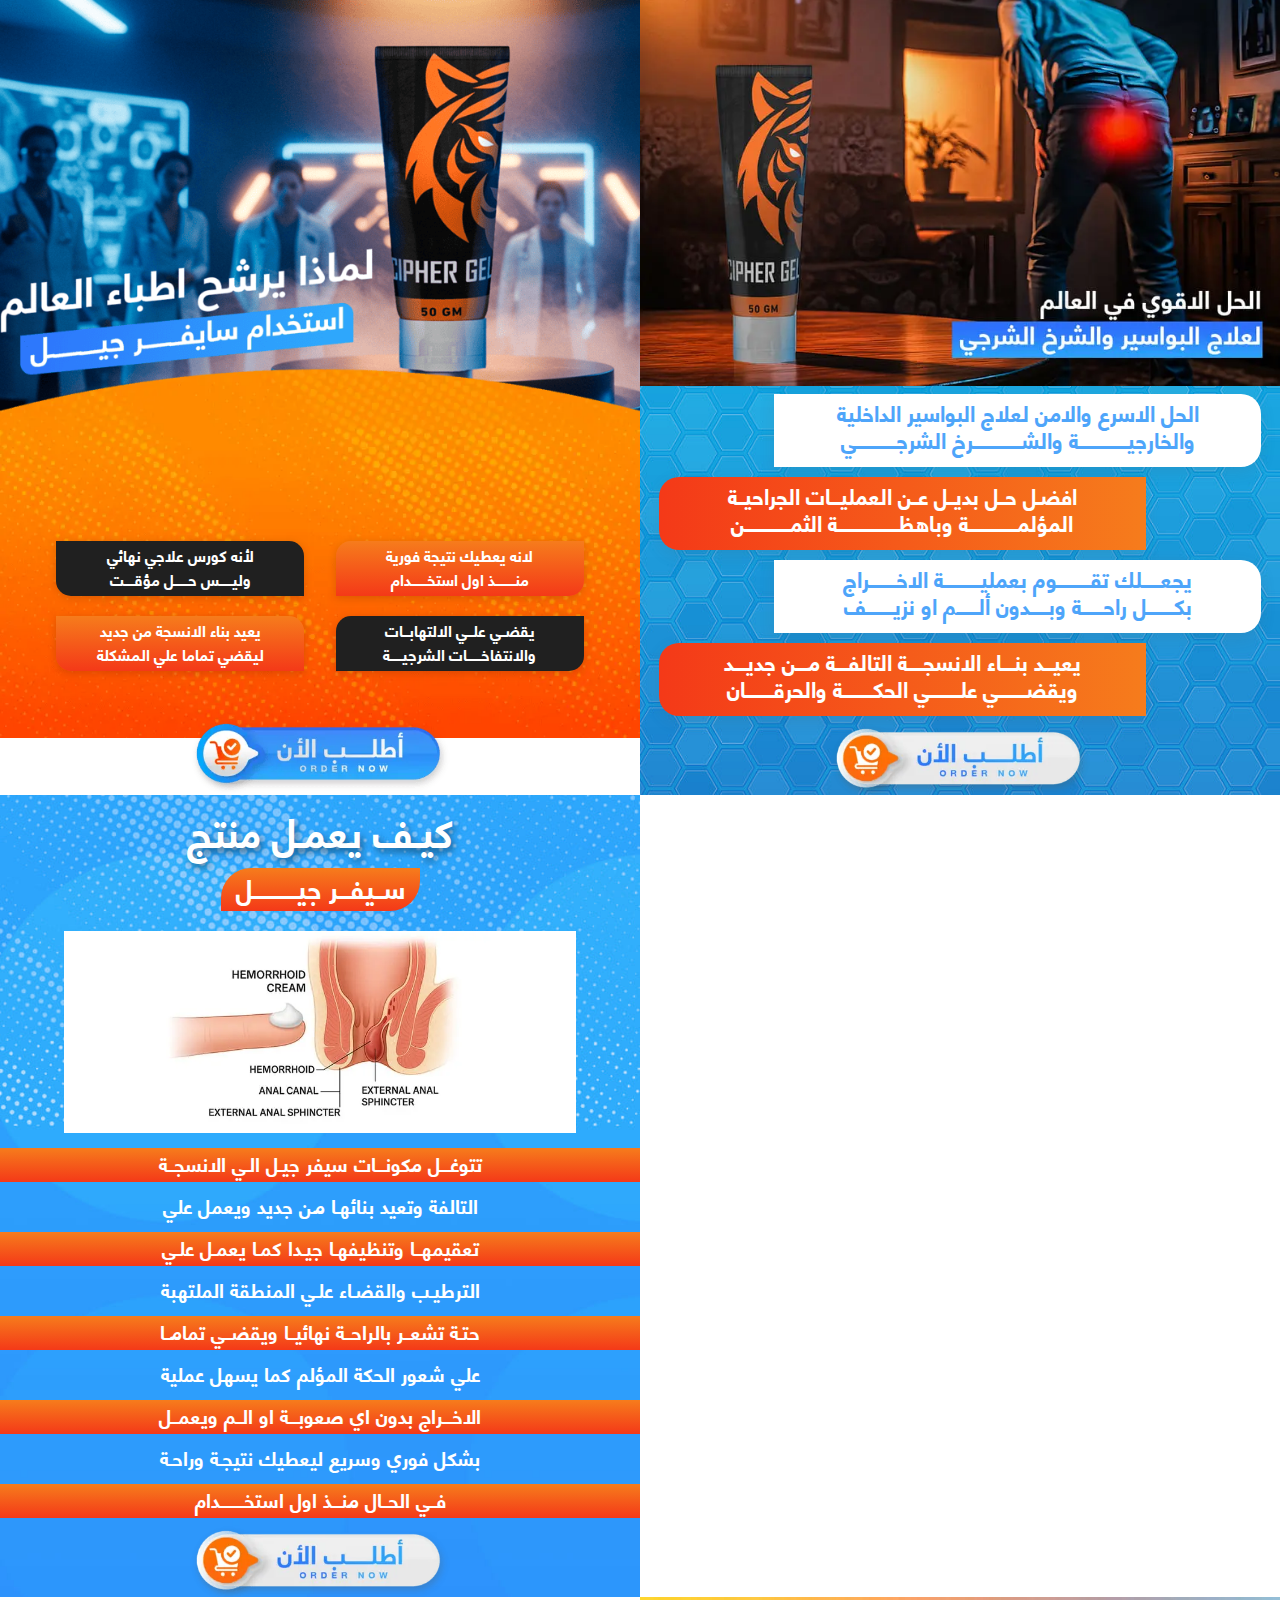
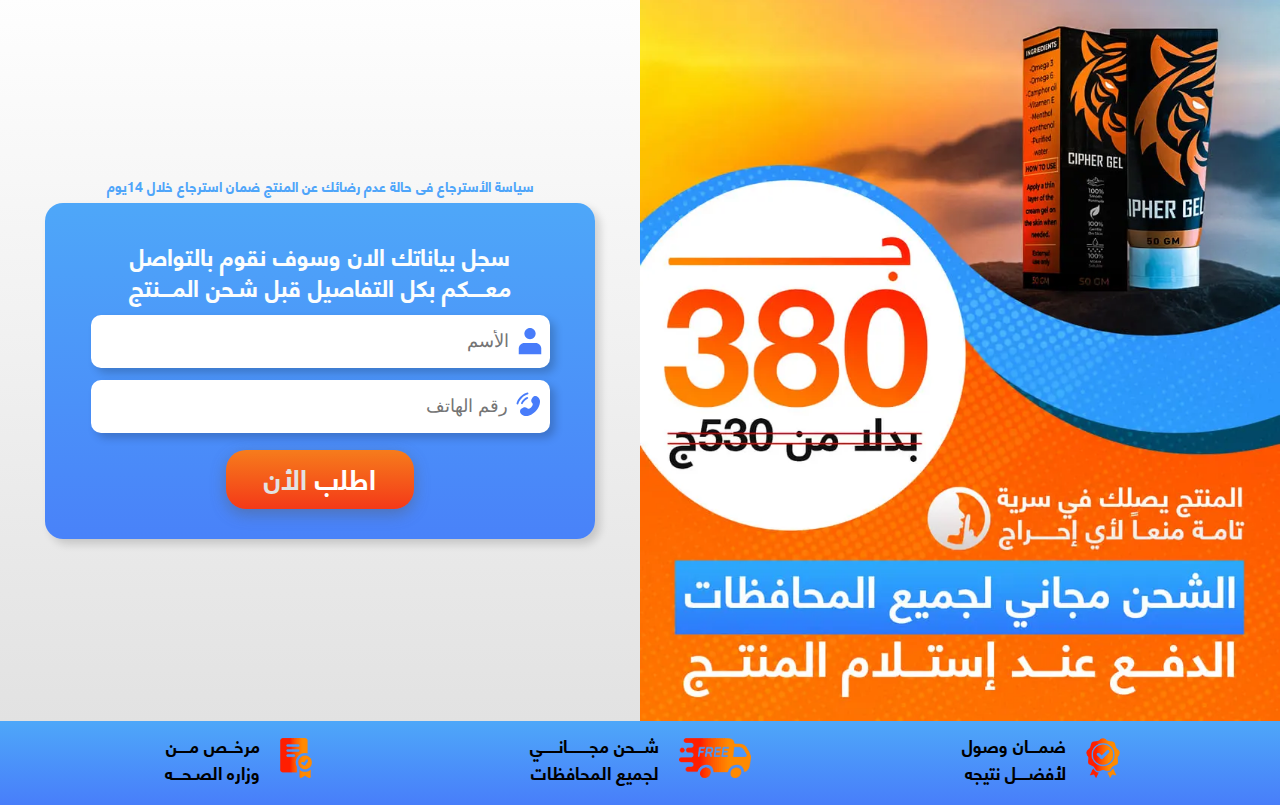
<file: index.html>
<!DOCTYPE html>
<html lang="en">
  <head>
    <meta charset="UTF-8" />
    <meta name="viewport" content="width=device-width, initial-scale=1.0" />
    <title>CIPHER GEL</title>

    <!-- icon -->
    <link rel="shortcut icon" href="images/icon.webp" type="image/x-icon" />

    <!-- File CSS -->
    <link rel="stylesheet" href="css/style.css" />
  </head>

  <body>
    <div class="flex">
      <!-- hero Section -->
      <section class="hero">
        <div class="top_img">
          <img src="images/hero-img.webp" alt="" />
        </div>

        <div class="content">
          <ul>
            <li class="blue">
              <p>الحل الاسرع والامن لعلاج البواسير الداخلية
                <br /> والخارجيــــــــــــــــة والشــــــــــــــــرخ الشرجـــــــــــــي
              </p>
            </li>
            <li class="black">
                   افضـل حــل بديــل عــن العمليـــات الجراحيــة
              <br />المؤلمــــــــــــــــة وباهظــــــــــــــــــــة الثمـــــــــــــــن
            </li>

            <li class="blue">
              <p>يجعــــــلك تقـــــــــــوم بعمليــــــــــــة الاخـــــــــراج
                <br /> بكـــــــــل راحـــــــة وبــــــدون ألـــــــم او نزيـــــــــف        
              </p>
            </li>

            <li class="black last">
              <p>يعيـــد بنــــاء الانسجـــــة التالفــــة مــــن جديــــد
                <br />ويقضـــــــــي علــــــــــي الحكــــــــــة والحرقـــــــــان
              </p>
            </li>
          </ul>

          <div class="btn_img">
            <a href="#submit-now"
              ><img src="images/button1.webp" alt="button"
            /></a>
          </div>
        </div>
      </section>
      <!-- End Section -->

        <section class="doctor">

        <img class="img2" src="images/btm-doctor.webp" alt="">

        <div class="text">

          <ul>
            <li class="red rad1">لانه يعطيك نتيجة فورية <br> منــــــــــذ اول استخــــــــدام</li>
          <li class="black rad2">لأنه كورس علاجي نهائي <br>  وليــــــس حـــــــل مؤقـــــت</li>
          <li class="black rad1">يقضــي علـــي الالتهابـــات <br> والانتفاخـــــــات الشرجيــــــة</li>
          <li class="red rad2">يعيد بناء الانسجة من جديد <br />  ليقضي تماما علي المشكلة</li>
          </ul>


          <div class="btn_img">
            <a href="#submit-now">
              <img src="images/button2.webp" alt="button"/>
            </a>
          </div>

        </div>
      </section>

    </div>

    <div class="flex flex-reverse">
    



      <section class="how_work">


        <div class="top_how_work">
          <h3>كيـف يعمـل منتج </h3>
          <h5>ســيفـــر  جيـــــــــــل</h5>
        </div>

        <div class="flex_pc">
          <div class="img_img_work">
            <img class="img_how_work" src="images/dd.webp" alt="" />
          </div>


          <div class="text_Work">
            <ul>
          <li>تتوغـــل مكونـــات سيفر جيـل الـي الانسجــة</li>
          <li>التالفة وتعيد بنائهـا مـن جديد ويعمل علي</li>
          <li>تعقيمهــا وتنظيفهـا جيـدا كمـا يعمـل علـي </li>
          <li>الترطيـب والقضـاء علـي المنطقة الملتهبة </li>
          <li>حتـة تشعــر بالراحــة نهائيــا ويقضــي تمامــا </li>
          <li>علي شعور الحكة المؤلم كما يسهل عملية</li>
          <li>الاخـــراج بدون اي صعوبـــة او الــم ويعمــل</li>
          <li>  بشكل فوري وسريع ليعطيك نتيجـة وراحـة</li>
          <li> فــي الحــال منـــذ اول استخــــــــدام</li>
        </ul>


        <div class="btn_img">
          <a href="#submit-now"
            ><img src="images/button1.webp" alt="button"
          /></a>
        </div>
          </div>
        </div>
      </section>
    </div>

    <section class="form_section" id="submit-now">
      <div class="price">
        <div class="img_price">
          <img src="images/top-form.webp" alt="" />
        </div>
      </div>

      <div class="container_form">
        <p class="sm-p">
          سياسة الأسترجاع فى حالة عدم رضائك عن المنتج ضمان استرجاع خلال 14يوم
        </p>

        <!-- هنا لينك شيت مونكي  -->
        <form
          id="form"
          method="POST"
          action="https://api.sheetmonkey.io/form/i2QyoSV15YwLHpBGgTXUyh"
        >
          <div class="top_form">
            <p>سجل بياناتك الان وسوف نقوم بالتواصل</p>
            <p>معــــكم بكل التفاصيل قبل شـحن المـــنتج</p>
          </div>

          <div class="input_div">
            <input
              type="text"
              name="Name"
              id="text"
              placeholder="الأسم"
              required
            />

            <svg
              viewBox="0 0 16 16"
              fill="none"
              xmlns="http://www.w3.org/2000/svg"
            >
              <g id="SVGRepo_bgCarrier" stroke-width="0"></g>
              <g
                id="SVGRepo_tracerCarrier"
                stroke-linecap="round"
                stroke-linejoin="round"
              ></g>
              <g id="SVGRepo_iconCarrier">
                <path
                  d="M8 7C9.65685 7 11 5.65685 11 4C11 2.34315 9.65685 1 8 1C6.34315 1 5 2.34315 5 4C5 5.65685 6.34315 7 8 7Z"
                  fill="#487CFA"
                ></path>
                <path
                  d="M14 12C14 10.3431 12.6569 9 11 9H5C3.34315 9 2 10.3431 2 12V15H14V12Z"
                  fill="#487CFA"
                ></path>
              </g>
            </svg>
          </div>

          <div class="input_div">
            <input
              type="tel"
              name="Number"
              id="password"
              maxlength="11"
              data-label="Phone"
              placeholder="رقم الهاتف"
              required
            />

            <svg
              class="icon_Phone"
              viewBox="0 0 24 24"
              fill="none"
              xmlns="http://www.w3.org/2000/svg"
              transform="matrix(-1, 0, 0, 1, 0, 0)"
            >
              <g id="SVGRepo_bgCarrier" stroke-width="0"></g>
              <g
                id="SVGRepo_tracerCarrier"
                stroke-linecap="round"
                stroke-linejoin="round"
              ></g>
              <g id="SVGRepo_iconCarrier">
                <path
                  d="M10.0376 5.31617L10.6866 6.4791C11.2723 7.52858 11.0372 8.90532 10.1147 9.8278C10.1147 9.8278 10.1147 9.8278 10.1147 9.8278C10.1146 9.82792 8.99588 10.9468 11.0245 12.9755C13.0525 15.0035 14.1714 13.8861 14.1722 13.8853C14.1722 13.8853 14.1722 13.8853 14.1722 13.8853C15.0947 12.9628 16.4714 12.7277 17.5209 13.3134L18.6838 13.9624C20.2686 14.8468 20.4557 17.0692 19.0628 18.4622C18.2258 19.2992 17.2004 19.9505 16.0669 19.9934C14.1588 20.0658 10.9183 19.5829 7.6677 16.3323C4.41713 13.0817 3.93421 9.84122 4.00655 7.93309C4.04952 6.7996 4.7008 5.77423 5.53781 4.93723C6.93076 3.54428 9.15317 3.73144 10.0376 5.31617Z"
                  fill="#487CFA"
                ></path>
                <path
                  d="M13.2595 1.87983C13.3257 1.47094 13.7122 1.19357 14.1211 1.25976C14.1464 1.26461 14.2279 1.27983 14.2705 1.28933C14.3559 1.30834 14.4749 1.33759 14.6233 1.38082C14.9201 1.46726 15.3347 1.60967 15.8323 1.8378C16.8286 2.29456 18.1544 3.09356 19.5302 4.46936C20.906 5.84516 21.705 7.17097 22.1617 8.16725C22.3899 8.66487 22.5323 9.07947 22.6187 9.37625C22.6619 9.52466 22.6912 9.64369 22.7102 9.72901C22.7197 9.77168 22.7267 9.80594 22.7315 9.83125L22.7373 9.86245C22.8034 10.2713 22.5286 10.6739 22.1197 10.7401C21.712 10.8061 21.3279 10.53 21.2601 10.1231C21.258 10.1121 21.2522 10.0828 21.2461 10.0551C21.2337 9.9997 21.2124 9.91188 21.1786 9.79572C21.1109 9.56339 20.9934 9.21806 20.7982 8.79238C20.4084 7.94207 19.7074 6.76789 18.4695 5.53002C17.2317 4.29216 16.0575 3.59117 15.2072 3.20134C14.7815 3.00618 14.4362 2.88865 14.2038 2.82097C14.0877 2.78714 13.9417 2.75363 13.8863 2.7413C13.4793 2.67347 13.1935 2.28755 13.2595 1.87983Z"
                  fill="#487CFA"
                ></path>
                <path
                  fill-rule="evenodd"
                  clip-rule="evenodd"
                  d="M13.4857 5.3293C13.5995 4.93102 14.0146 4.7004 14.4129 4.81419L14.2069 5.53534C14.4129 4.81419 14.4129 4.81419 14.4129 4.81419L14.4144 4.81461L14.4159 4.81505L14.4192 4.81602L14.427 4.81834L14.4468 4.8245C14.4618 4.82932 14.4807 4.8356 14.5031 4.84357C14.548 4.85951 14.6074 4.88217 14.6802 4.91337C14.8259 4.97581 15.0249 5.07223 15.2695 5.21694C15.7589 5.50662 16.4271 5.9878 17.2121 6.77277C17.9971 7.55775 18.4782 8.22593 18.7679 8.7154C18.9126 8.95991 19.009 9.15897 19.0715 9.30466C19.1027 9.37746 19.1254 9.43682 19.1413 9.48173C19.1493 9.50418 19.1555 9.52301 19.1604 9.53809L19.1665 9.55788L19.1688 9.56563L19.1698 9.56896L19.1702 9.5705C19.1702 9.5705 19.1707 9.57194 18.4495 9.77798L19.1707 9.57194C19.2845 9.97021 19.0538 10.3853 18.6556 10.4991C18.2607 10.6119 17.8492 10.3862 17.7313 9.99413L17.7276 9.98335C17.7223 9.96832 17.7113 9.93874 17.6928 9.89554C17.6558 9.8092 17.5887 9.66797 17.4771 9.47938C17.2541 9.10264 16.8514 8.53339 16.1514 7.83343C15.4515 7.13348 14.8822 6.73078 14.5055 6.50781C14.3169 6.39619 14.1757 6.32909 14.0893 6.29209C14.0461 6.27358 14.0165 6.26254 14.0015 6.25721L13.9907 6.25352C13.5987 6.13564 13.3729 5.72419 13.4857 5.3293Z"
                  fill="#487CFA"
                ></path>
              </g>
            </svg>
          </div>

          <div id="error"></div>

          <input
            type="hidden"
            id="redDir"
            name="x-sheetmonkey-redirect"
            value="./thanksPage.html"
          />


          <!-- هنا اسم المنتج  -->
          <input type="hidden" name="Product" value="Sotara" />
          
          <!-- هنا الكود -->
          <input type="hidden" name="Agent Code" value="m50" />
          
          
          
          <input id="KeyLand" type="hidden" name="Unique Key" value="" />
          <input id="DateLand" type="hidden" name="Date" value="" />
          <input id="TimeLand" type="hidden" name="Time" value="" />
          <input id="inp_City" type="hidden" name="City" value="" />



          <div class="div_btn">
            <button id="btnSubmit" class="btn" type="submit">
            اﻃﻠب   <span> الأن</span>
            </button>
          </div>
        </form>
      </div>
    </section>

    <footer class="footer">
      <div class="boxs">
        <div class="box">
          <img src="images/icon 1.png" alt="" />
          <p>
            ضمـــان وصول<br />
            لأفضــــل نتيجه
          </p>
        </div>

        <div class="box">
          <img src="images/icon 2.png" alt="" />
          <p>
            شـــحن مجـــــــانـــــي<br />
            لجميع المحافظات
          </p>
        </div>

        <div class="box">
          <img src="images/icon 3.png" alt="" />
          <p>مرخــص مــــن <br />وزاره الصـحـــه</p>
        </div>
      </div>
    </footer>

    
    <script>
      /* =====================   منع النسخ وفتح أدوات المطوّر   ===================== */
document.addEventListener('contextmenu', e => e.preventDefault());

document.onkeydown = e => {
  if (
    e.key === 'F12' ||
    (e.ctrlKey && e.shiftKey && (e.key === 'I' || e.key === 'J')) ||
    (e.ctrlKey && e.key === 'U')
  ) {
    return false;
  }
};

/* =====================   استرجاع موقع العميل (المدينة)   ===================== */
async function setClientCity() {
  try {
    const res   = await fetch('https://ipapi.co/json/');
    const data  = await res.json();
    const cityI = document.getElementById('inp_City');
    if (cityI) cityI.value = data.city;      // يكتب المدينة تلقائياً
  } catch (err) {
    console.error('Error fetching location:', err);
  }
}

/* =====================   فنكشن عشان تعمل ال key  ===================== */


    function generateOrderId() {
      const d = new Date();
      // تاريخ/وقت UTC عشان ما يحصلش لخبطة فروقات التوقيت
      const YY = String(d.getUTCFullYear()).slice(-2);
      const MM = String(d.getUTCMonth() + 1).padStart(2, '0');
      const DD = String(d.getUTCDate()).padStart(2, '0');
      const hh = String(d.getUTCHours()).padStart(2, '0');
      const mm = String(d.getUTCMinutes()).padStart(2, '0');
      const ss = String(d.getUTCSeconds()).padStart(2, '0');
      const ms = String(d.getUTCMilliseconds()).padStart(3, '0');


      let rand;
      if (window.crypto && crypto.getRandomValues) {
        const buf = new Uint8Array(6);
        crypto.getRandomValues(buf);
        rand = Array.from(buf, b => b.toString(36).padStart(2, '0')).join('').slice(0, 16);
      } else {
        rand = Math.random().toString(36).slice(2, 18);
      }

      // الشكل النهائي: سهل القراءة والفرز حسب التاريخ
      // مثال: KEY-250812_143522.097-3k0xq1y9fz
      return `KEY-${YY}_${MM}_${DD}_${hh}${mm}${ss}.${ms}-${rand}`;
    }



/* =====================   التحقق من النموذج وإرساله   ===================== */
document.addEventListener('DOMContentLoaded', () => {

     const keyLandInput = document.getElementById('KeyLand');

    if (keyLandInput) {
    keyLandInput.value = generateOrderId();
  }


  /* عناصر النموذج */
  const nameInput     = document.getElementById('text');      // الاسم
  const phoneInput    = document.getElementById('password');  // رقم الهاتف
  const form          = document.getElementById('form');
  const errorBox      = document.getElementById('error');
  const redirInput    = document.getElementById('redDir');

  /* (1) تخصيص رسائل خطأ حقل الاسم */
  nameInput.addEventListener('invalid', function () {
    if (this.validity.patternMismatch) {
      this.setCustomValidity('Please enter only characters.');
    } else if (this.validity.valueMissing) {
      this.setCustomValidity('من فضلك أدخل الأسم');
    } else {
      this.setCustomValidity('');
    }
  });
  nameInput.addEventListener('input', function () {
    if (this.validity.valid) this.setCustomValidity('');
  });
  phoneInput.addEventListener('input', function () {
    if (this.validity.valid) this.setCustomValidity('');
  });

  /* (2) توليد رابط صفحة الشكر وإدخاله في hidden input */
  const pathArr = window.location.pathname.split('/');
  pathArr.pop();                                         // يحذف اسم الصفحة الحالية
  const hostPath = window.location.origin + pathArr.join('/');
  redirInput.value = `${hostPath}/thanksPage.html`;




       const dateEl = document.getElementById('DateLand');
      const timeEl = document.getElementById('TimeLand');
  const btn_Submit = document.getElementById("btnSubmit");


  /* (3) التحقُّق من رقم الهاتف عند الإرسال */
  let isSending = false;
  form.addEventListener('submit', e => {

    if (isSending) { e.preventDefault(); return; }
    e.preventDefault();

    const val        = phoneInput.value;
    const prefix     = val.substring(0, 3);
    const validPref  = ['010', '011', '012', '015', '٠١٠', '٠١١', '٠١٢', '٠١٥'];
    const errors     = [];

    if (val.length !== 11 || !validPref.includes(prefix)) {
      errors.push('رقم الهاتف غير صحيح !');
    }

    if (errors.length) {
      errorBox.innerText = errors.join(', ');
      errorBox.classList.add('active');
      return;
    }

    btn_Submit.disabled = true;
    btn_Submit.innerText = "جاري الإرسال.."; 

 
      const now = new Date();

      // yyyy-mm-dd
      const yyyy = now.getFullYear();
      const mm   = String(now.getMonth() + 1).padStart(2, '0');
      const dd   = String(now.getDate()).padStart(2, '0');
      dateEl.value = `${yyyy}-${mm}-${dd}`;

      // hh:mm:ss AM/PM
      let hh   = now.getHours();
      const mi = String(now.getMinutes()).padStart(2, '0');
      const ss = String(now.getSeconds()).padStart(2, '0');
      const ampm = hh >= 12 ? 'PM' : 'AM';
      hh = hh % 12;
      hh = hh ? hh : 12; // 0 = 12 AM
      hh = String(hh).padStart(2, '0');
      timeEl.value = `${hh}:${mi}:${ss} ${ampm}`;
    

    form.submit()  // الخطوة التالية
  });

  /* (5) أخيراً: اجلب المدينة بعد توافر الـ DOM */
  setClientCity();
});

    </script>


  </body>
  
</html>
</file>
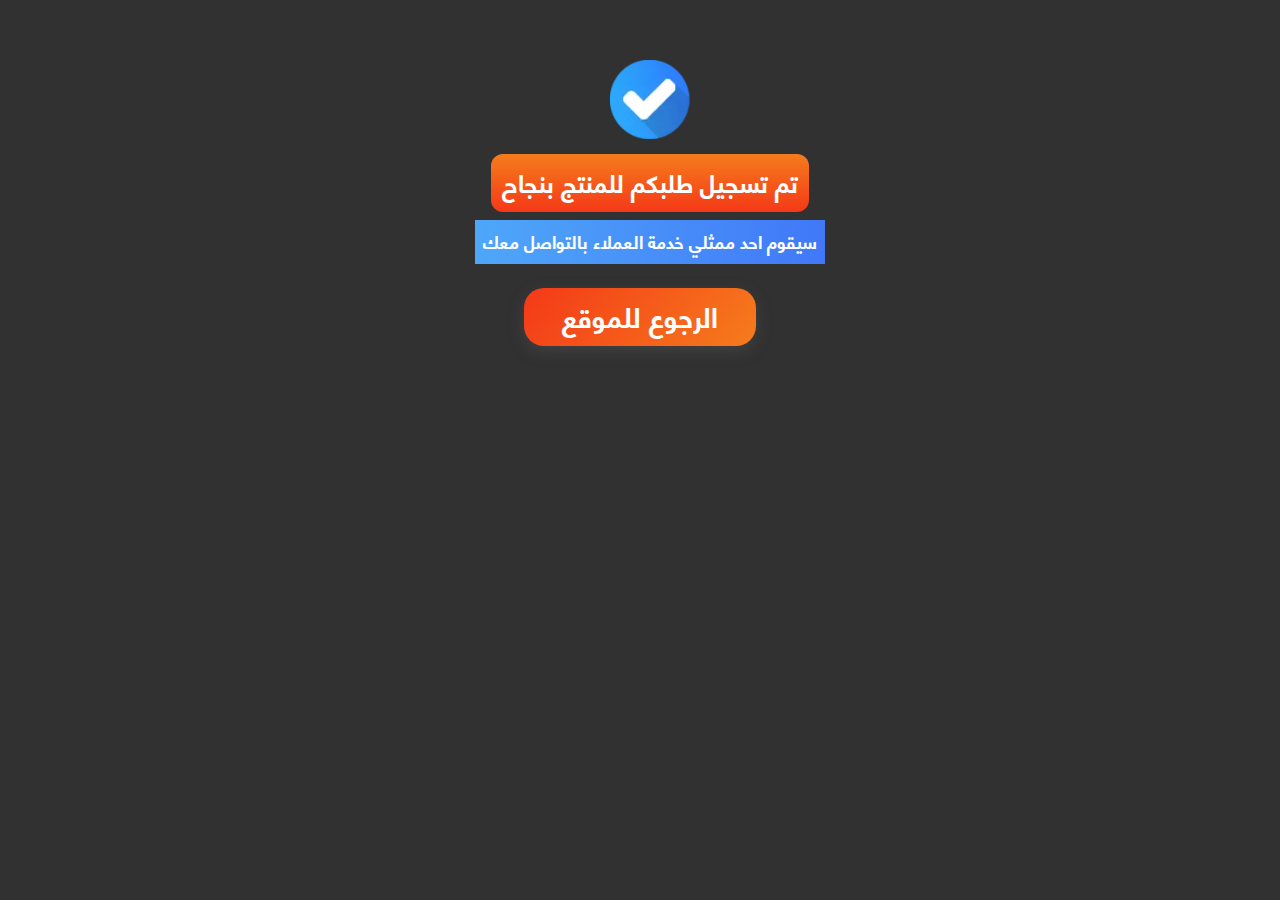
<file: thanksPage.html>
<!DOCTYPE html>
<html lang="en">
  <head>
    <meta charset="UTF-8" />
    <meta name="viewport" content="width=device-width, initial-scale=1.0" />
    <title>CIPHER GEL</title>

    <link rel="shortcut icon" href="images/check.webp" type="image/x-icon" />

    <style>
      @font-face {
        font-family: F_Bold;
        src: local("F_Bold"), url("css/BOLD.TTF");
      }
      * {
        padding: 0;
        margin: 0;
        box-sizing: border-box;
      }
      html {
        scroll-behavior: smooth;
        direction: rtl;
      }
      body,
      html {
        font-family: F_Bold, sans-serif;
      }
      a {
        text-decoration: none;
      }
      img {
        width: 100%;
        display: block;
      }
      .div_btn {
        text-align: center;
      }
      .div_btn .btn {
        font-family: F_Bold, sans-serif;
        font-size: 28px;
        padding: 1px 38px 5px;
        line-height: 1.5;
        color: #fff;
        background: linear-gradient(-120deg, #e32315, #95130a);
        border-radius: 20px;
        box-shadow: 0 5px 15px #5858586b;
        cursor: pointer;
      }
      .div_btn .btn span {
        color: #d5d5d5;
      }

      /* Start Thanks Page Section */
      body.thanks_page_page {
        background: url(images/thanks.webp) center/cover;
        min-height: 100vh;
      }
      .thanks_page {
        text-align: center;
        padding-top: 60px;
      }
      .thanks_page h3 {
        font-size: 20px;
        color: #fcfefe;
        background: linear-gradient(#F67C1C,#F43918 );
        width: max-content;
        margin: 0 auto;
        border-radius: 12px;
        padding: 0px 11px 2px;
        text-align: center;
      }
      .thanks_page p {
        font-size: 13px;
        color: #fcfefe;
        background: linear-gradient(to right,#4ea7f9, #4178f8);
        width: max-content;
        margin: 0 auto 15px;
        border-radius: 0px;
        padding: 1px 8px 3px;
      }
      .thanks_page .text {
        position: relative;
        width: max-content;
        margin: 0 auto;
        right: -10px;
      }
      .thanks_page .div_btn {
        margin-top: 30px;
      }
      .thanks_page .div_btn a {
        background: linear-gradient(-50deg,#F67C1C,#F43918 );
      }
      .thanks_page .text .img_check {
        width: 80px;
        text-align: center;
        margin: 0 auto 15px;
      }
      /* ==========  Responsive Design  ========== */
      @media (min-width: 576px) {
        body.thanks_page_page {
          background: #313131;
          min-height: 100vh;
        }
      }

      @media (min-width: 992px) {
        .thanks_page p {
          font-size: 18px;
          margin-bottom: 25px;
        }

        .thanks_page h3 {
          font-size: 25px;
          margin: 0px auto 8px;
        }

        .thanks_page .text img {
          width: 100px;
        }
      }
    </style>
  </head>

  <body class="thanks_page_page">
    <div class="thanks_page">
      <div class="text">
        <img class="img_check" src="images/check.webp" alt="" />
        <h3>تم تسجيل طلبكم للمنتج بنجاح</h3>
        <p>سيقوم احد ممثلي خدمة العملاء بالتواصل معك</p>
      </div>
      <div class="div_btn">
        <a href="index.html" class="btn">الرجوع للموقع</a>
      </div>
    </div>
  </body>
</html>
</file>
<file: css/style.css>
/* Font Files */
@font-face {
  font-family: F_Bold;
  src: local("F_Bold"), url("BOLD.TTF");
}


/* main css */

* {
  padding: 0;
  margin: 0;
  box-sizing: border-box;
}

html {
  scroll-behavior: smooth;
  direction: rtl;
}

body , html{
  font-family: F_Bold, sans-serif;
}

a{
  text-decoration: none;
}

li{
  list-style: none;
}

img {
  width: 100%;
  display: block;
}

input, button{
  border: none;
  outline: none;
}



/* error form style */ 

#error {
  position: relative;
  top: -5px;
  color: red;
  font-size: 14px;
  width: max-content;
  margin: 0 auto;
  padding: 0 5px 3px;
  background: #fcfefe;
  border-radius: 3px;
  border: 1px solid red;
  line-height: 1.2;
  opacity: 0;
  transition: 0.2s;
}

#error.active {
  opacity: 1;
}


/* button */

.btn_img {
  width: 55%;
  margin: 0 auto;
  padding: 8px 0 0;
}

.div_btn{
  text-align: center;
  
}
.div_btn .btn{
  font-family: F_Bold, sans-serif;
  font-size: 28px;
  padding: 1px 38px 5px;
  line-height: 1.9;
  color: #fff  ;
  background: linear-gradient(#F67C1C,#F43918 );
  border-radius: 20px;
  box-shadow: 0 5px 15px #5858586b;
  cursor: pointer;
}

.div_btn .btn span{
  color: #e2e2e2;
}
@media (min-width:576px){
  .btn_img{
    width: 300px;
  }
}

@media (min-width:992px){
  .btn_img{
    width: 260px;
  }
}



/* ================== */
/* Start hero Section */

.hero .content{
  background: url(../images/bg-hero.jpg);
  background-size: cover;
  background-position: bottom;
  padding-top: 8px;
  text-align: center;
}
.hero ul li{
  font-size: 5.4vw;
  line-height: 1.25;
  padding: 4px 1px 8px;
  margin: 0 auto 10px;
  box-shadow: 0 5px 15px #58585820;
}
.hero ul li.blue{
  background: #fff;
  margin-right: 3%;
  border-radius: 0 20px 20px 0;
  color: #4EA5FA;
}
.hero ul li.black{
  background: linear-gradient(to left,#F67C1C,#F43918);
  margin-left: 3%;
  border-radius: 20px 0 0 20px;
  color: #fff;
}
.hero ul li.last{
  margin-bottom: 0;
}



/* ==========  Responsive Design  ========== */
/* ==========  sm ≥ 576px  ========== */
@media (min-width:576px){
  .hero ul li{
    border-radius: 20px;
    margin: 0 auto 10px;
    width: 76%;
    font-size: 4vw;
    padding: 4px 1px 14px;
  }
}

/* ==========  md ≥ 768px  ========== */
@media (min-width:768px){

}

/* ==========  lg ≥ 992px  ========== */
@media (min-width:992px){
.flex{
  display: flex;
}
.flexone{
  align-items: center;
}
.hero{
  width: 50%;
}

.hero .top_img{
  margin-top: -4vw;
}
.hero ul li{
  font-size: 22px;
}



}

/* ==========  xl ≥ 1200px  ========== */
@media (min-width:1200px){
  .hero ul li.orange ,
  .hero ul li.white{
  font-size: 28px;
      width: 90%;
}
}

/* End hero Section */
/* ================== */







/* ================== */
/* Start doctor Section */

.doctor{
  position: relative;
  background: url(../images/top_doc.png);
  background-size: cover;
  background-position: top center;
}

.doctor .img2{
  position: relative;
  z-index: 2;
}
.doctor .text{
  text-align: center;
  position: absolute;
  bottom: 0;
  z-index: 5;
}
.doctor ul{
  display: flex;
  flex-wrap: wrap;
  justify-content: space-between;
  padding: 0 7%;
  margin-top: 15px;
}
.doctor ul li{
  width: 48.5%;
  font-size: 2.9vw;
  line-height: 1.5;
  margin-bottom: 10px;
  text-align: center;
  color: #fff;
  padding: 2px 0 5px;
  box-shadow: 0 2px 8px rgba(0,0,0,0.15); /* Example value */;
}
.doctor ul li.red{
  background: linear-gradient(#F67C1C,#F43918 );
  border-radius: 15px 0 15px 0;
}
.doctor ul li.black{
  background: #202020;
}

.doctor ul li.rad1{
  border-radius: 15px 0 15px 0;
}
.doctor ul li.rad2{
  border-radius: 0 15px 0 15px;
}


/* ==========  Responsive Design  ========== */
/* ==========  sm ≥ 576px  ========== */
@media (min-width:576px){
 .doctor ul li{
    margin-bottom: 20px;
    width: 47%;
    font-size: 2.9vw;
  }

}

/* ==========  lg ≥ 992px  ========== */
@media (min-width:992px){
  .flex-reverse{
    flex-direction: row-reverse;
  }
  .doctor{
    width: 50%;
    display: flex;
    justify-content: space-between;
    align-items: center;
    flex-direction: column;
  }

  .doctor ul li{
    font-size: 16px;
  }


  .doctor ul{
    padding-block: 20px;
  }
  }


/* ==========  xl ≥ 1200px  ========== */
@media (min-width:1300px){
.doctor ul li{
  font-size: 19px;
}
}

/* End doctor Section */
/* ================== */








/* ================== */
/* Start how_work Section */

.how_work{
  position: relative;
  background: url(../images/bg-how-work.jpg) center/cover;
  text-align: center;
}

.how_work .top_how_work{
  padding-top: 10px;
}
.how_work .top_how_work h3{
  color: #fff;
  font-size: 7.5vw;
  line-height: 1.2;
  text-shadow: 3px 4px 7px rgba(0, 0, 0, 0.413);
}


.how_work .top_how_work h5{
  color: #Fff;
  background: linear-gradient(#F67C1C,#F43918 );
  width: max-content;
  margin: 15px auto 20px;
  padding: 0 15px 5px;
  border-radius: 30px 0px 30px 0px;
  font-size: 7.5vw;
  line-height: 1.4;
}
.how_work ul{
  padding: 15px 0 0;
}

.how_work ul li{
  font-size: 5vw;
  line-height: 1.3;
  color: #fff;
  text-align: center;
  margin: 0 auto 7px;
  padding: 2px 5px 6px;
}
.how_work ul li:nth-child(odd) {
  background: linear-gradient(#F67C1C,#F43918 );
}
.how_work ul li:last-child {
  margin-bottom: 0;
}



/* ==========  Responsive Design  ========== */
/* ==========  sm ≥ 576px  ========== */
@media (min-width:576px){
.how_work .top_how_work h3{
  font-size: 6.5vw;
}
.how_work .top_how_work h5{
  font-size: 5vw;
}
.how_work ul li{
  font-size: 4vw;
  margin-bottom: 15px;  
}
.how_work .img_how_work{
  width: 90%;
  margin: 0 auto;
}
}


/* ==========  lg ≥ 992px  ========== */
@media (min-width:992px){
  .how_work{
    width: 50%;
  }

  .how_work .top_how_work h3{
    font-size: 40px;
    margin-bottom: 10px;
  }
  .how_work .top_how_work h5{
    font-size: 27px;
  }
  .how_work ul li{
    font-size: 20px;
    margin-bottom: 8px;
  }
  .how_work .img_how_work{
    width: 80%;
  }

}

/* ==========  xl ≥ 1200px  ========== */
@media (min-width:1200px){

}


/* End how_work Section */
/* ================== */






/* ================== */
/* Start form_section Section */


/* top form section */


/* form */

.form_section .container_form{
  background: linear-gradient(#FEFEFE,#E2E2E2);
  padding-bottom: 10px;
}

.form_section .sm-p {
  font-size: 2.5vw;
  text-align: center;
  line-height: 1.5;
  color: #4EA5FA;
  padding: 7px 0;
}


.form_section form{
  background: linear-gradient(#4EA7F9,#4982F9);
  text-align: center;
  width: 95%;
  margin: 0 auto ;
  border-radius: 18px;
  box-shadow: 5px 5px 8px #00000027;
  padding-bottom: 15px;
}
.form_section .top_form{
  padding: 12px 0;
}
.form_section .top_form p{
  font-size: 5.2vw;
  line-height: 1.3;
  color: #fbfdfd;
}
.form_section form .input_div{
  position: relative;
  width: 95%;
  margin: 0 auto;
  margin-bottom: 12px;
  }

.form_section form .input_div svg{
  position: absolute;
  width: 30px;
  top: 50%;
  right: 5px;
  transform: translateY(-50%);
  color: #B21EB6;
}

.form_section form .input_div .icon_Phone{
  transform:translateY(-50%) scaleX(-1);
}


.form_section form input{
  width: 100%;
  padding: 15px 40px 15px 10px;
  font-size: 18px;
  box-shadow: 5px 5px 8px #00000031;
  text-align: right;
  font-family: sans-serif;
  border-radius: 10px;
  border: 1px solid transparent;
  transition: 0.3s ease-in;
}
.form_section form input:focus {
  border-color: #68E03E;
}


/* ==========  Responsive Design  ========== */
/* ==========  sm ≥ 576px  ========== */
@media (min-width:576px){
.form_section .sm-p{
  font-size: 2.5vw;
}
.form_section .top_form p{
  font-size: 4.8vw;
}
.form_section form .input_div{
  width: 90%;
}
.form_section .top_form p{
  font-size: 4.2vw;
}
.form_section form{
  width: 85%;
}
}



/* ==========  lg ≥ 992px  ========== */
@media (min-width:992px){
.form_section{
  display: flex;
}
.form_section .price{
  width: 50%;
}

.form_section .container_form{
  width: 50%;
  display: flex;
  justify-content: center;
  align-items: center;
  flex-direction: column;
}
.form_section form{
  width: 90%;
}

.form_section .sm-p{
  font-size: 13.5px;
}
.form_section .top_form p{
  font-size: 24px;
}

}

/* ==========  xl ≥ 1200px  ========== */
@media (min-width:1200px){
.form_section form{
  width: 80%;
  padding: 25px 20px 30px;
  min-width: 550px;
}
}

/* End form_section Section */
/* ================== */






/* ================== */
/* Start footer Section */

.footer{
  background: #E2E2E2;
  padding-top: 10px;
  padding-bottom: 20px;
}
.footer .boxs {
  display: flex;
  align-items: center;
  justify-content: space-between;
  width: 94%;
  margin: 0 auto;
  
}

.footer .boxs .box {
  display: flex;
  justify-content: center;
  align-items: center;
  gap: 7px;
  width: 33.3%;
}

.footer .boxs .box img {
  height: 24px;
  width: auto;
}

.footer .boxs .box p {
  font-size: 2.4vw;
  line-height: 1.5;
  color: #000;
}

/* ==========  Responsive Design  ========== */
/* ==========  sm ≥ 576px  ========== */
@media (min-width:576px){
.footer .boxs .box img{
  height: 28px;
}
}

/* ==========  lg ≥ 992px  ========== */
@media (min-width:992px){
  .footer{
        background: linear-gradient(#4EA7F9, #487EFA);
  }
  .footer .boxs .box{
    gap: 20px;
  }
.footer .boxs .box img{
  height: 40px;
}
.footer .boxs .box p{
  font-size: 18px;
}

}

/* End footer Section */
/* ================== */
</file>
